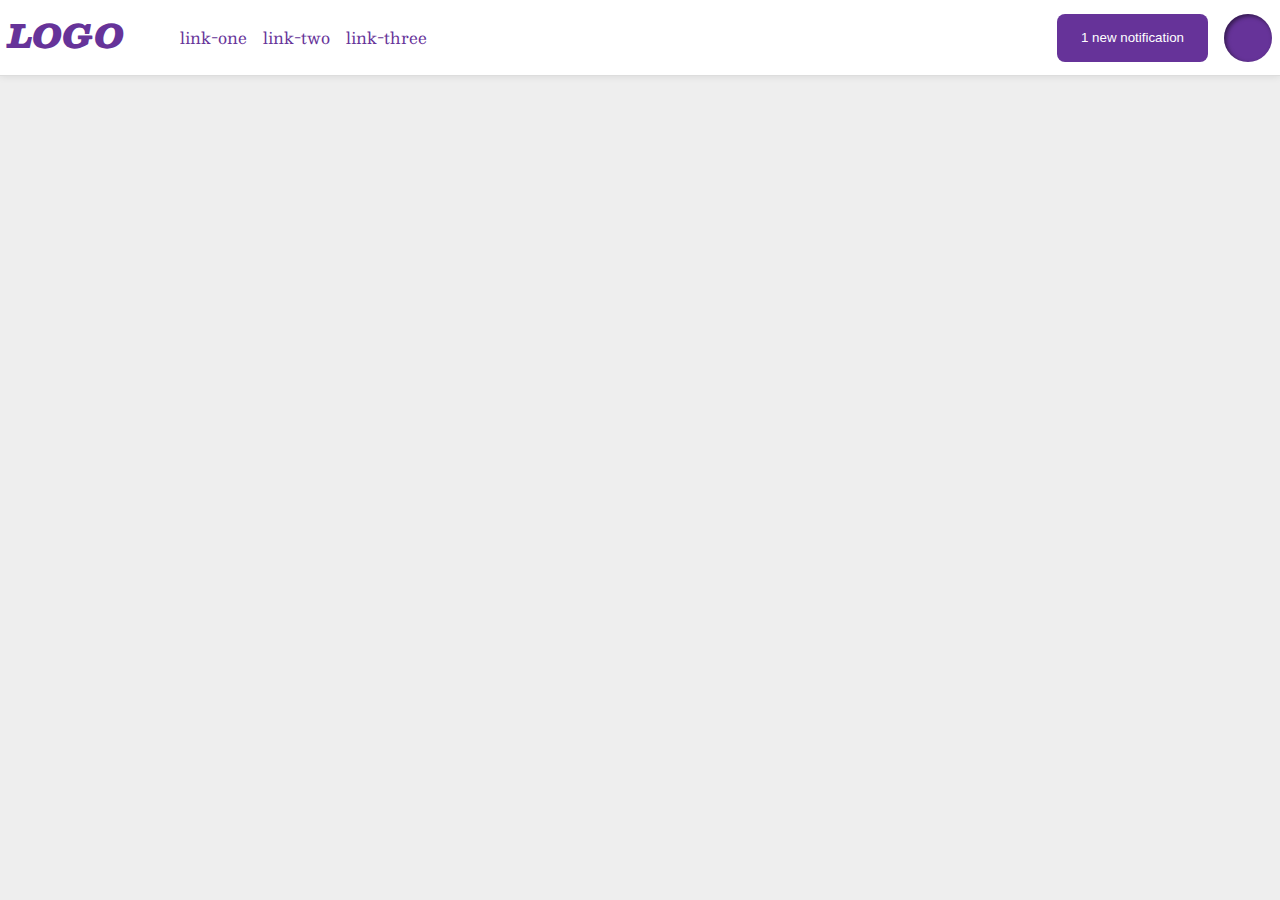
<file: flex/03-flex-header-2/index.html>
<!DOCTYPE html>
<html lang="en">
  <head>
    <meta charset="UTF-8">
    <meta http-equiv="X-UA-Compatible" content="IE=edge">
    <meta name="viewport" content="width=device-width, initial-scale=1.0">
    <title>Flex Header 2</title>
    <link rel="stylesheet" href="style.css">
  </head>
  <body>
    <div class="header">
      <div class="left-links">
      <div class="logo">
        LOGO
      </div>
      <ul class="links">
        <li><a href="google.com">link-one</a></li>
        <li><a href="google.com">link-two</a></li>
        <li><a href="google.com">link-three</a></li>
      </ul>
      </div>
      <div class="right-links">
      <button class="notifications">
        1 new notification
      </button>
      <div class="profile-image"></div>
      </div>
    </div>
  </body>
</html>
</file>
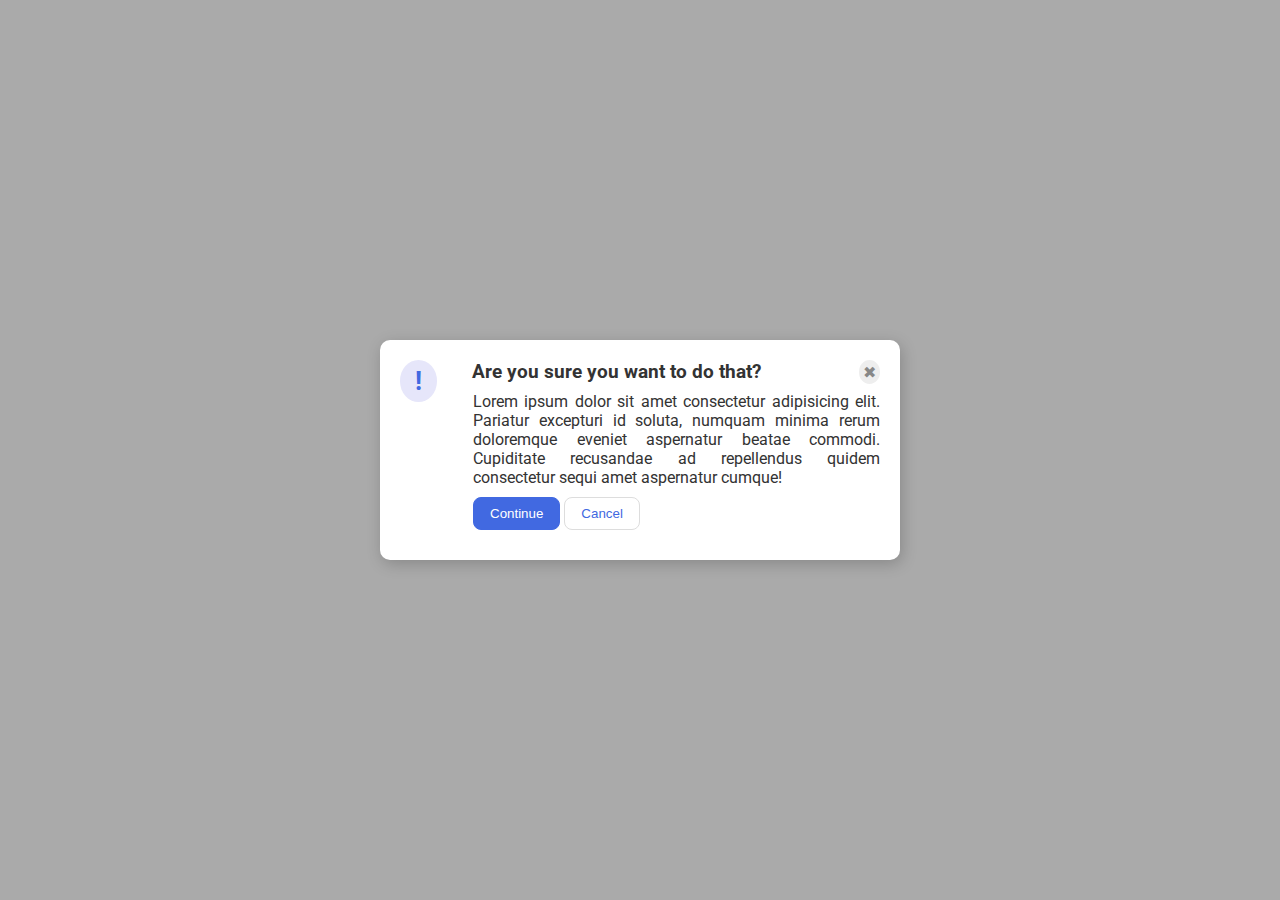
<file: flex/05-flex-modal/index.html>
<!DOCTYPE html>
<html lang="en">
  <head>
    <meta charset="UTF-8">
    <meta http-equiv="X-UA-Compatible" content="IE=edge">
    <meta name="viewport" content="width=device-width, initial-scale=1.0">
    <link rel="stylesheet" href="style.css">
    <title>Modal</title>
  </head>
  <body>
     
    <div class="modal">
      <div class="topline"> 
        <div class="icon">!</div>
        <div class="header">Are you sure you want to do that?</div>
        <div class="close-button">✖</div>
      </div>

      <div class="text">Lorem ipsum dolor sit amet consectetur adipisicing elit. Pariatur excepturi id soluta,
         numquam minima rerum doloremque eveniet aspernatur beatae commodi. Cupiditate recusandae ad 
         repellendus quidem consectetur sequi amet aspernatur cumque!</div>

      <div class="button">
      <button class="continue">Continue</button>
      <button class="cancel">Cancel</button>
    </div>
    </div>

  </body>

</html>
</file>
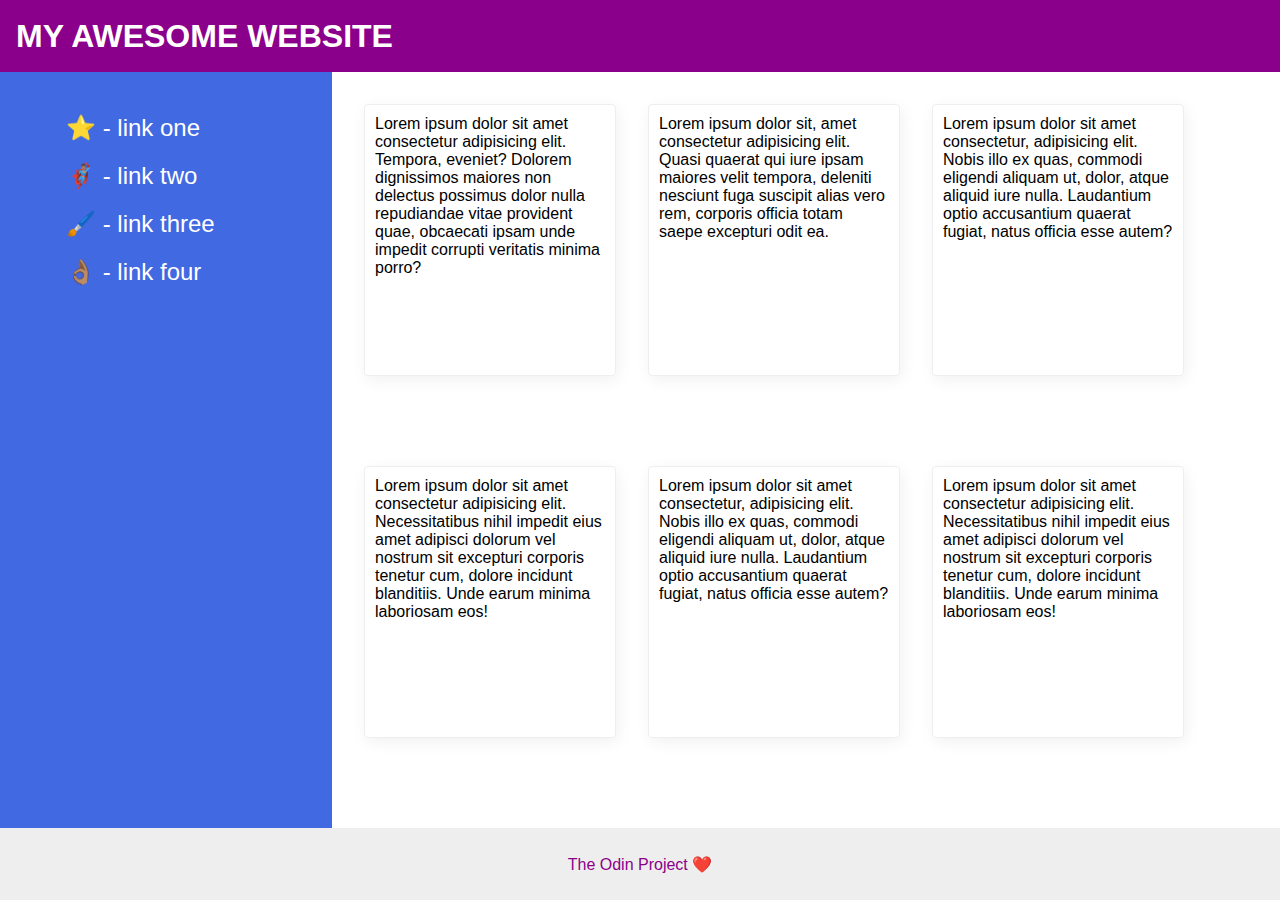
<file: flex/07-flex-layout-2/index.html>
<!DOCTYPE html>
<html lang="en">
  <head>
    <meta charset="UTF-8">
    <meta http-equiv="X-UA-Compatible" content="IE=edge">
    <meta name="viewport" content="width=device-width, initial-scale=1.0">
    <title>The Holy Grail</title>
    <link rel="stylesheet" href="style.css">
  </head>
  <body>
    <div class="page"> 

      <div class="header">
      MY AWESOME WEBSITE
      </div>


      <div class="main-page">
        
        <div class="sidebar">
         <ul>
            <li><a href="#">⭐ - link one</a></li>
            <li><a href="#">🦸🏽‍♂️ - link two</a></li>
            <li><a href="#">🖌️ - link three</a></li>
           <li><a href="#">👌🏽 - link four</a></li>
         </ul>
       </div>

        <div class="content">  
          <div class="card">Lorem ipsum dolor sit amet consectetur adipisicing elit. Tempora, eveniet? Dolorem dignissimos maiores non delectus possimus dolor nulla repudiandae vitae provident quae, obcaecati ipsam unde impedit corrupti veritatis minima porro?</div>
          <div class="card">Lorem ipsum dolor sit, amet consectetur adipisicing elit. Quasi quaerat qui iure ipsam maiores velit tempora, deleniti nesciunt fuga suscipit alias vero rem, corporis officia totam saepe excepturi odit ea.</div>
         <div class="card">Lorem ipsum dolor sit amet consectetur, adipisicing elit. Nobis illo ex quas, commodi eligendi aliquam ut, dolor, atque aliquid iure nulla. Laudantium optio accusantium quaerat fugiat, natus officia esse autem?</div>
         <div class="card">Lorem ipsum dolor sit amet consectetur adipisicing elit. Necessitatibus nihil impedit eius amet adipisci dolorum vel nostrum sit excepturi corporis tenetur cum, dolore incidunt blanditiis. Unde earum minima laboriosam eos!</div>
          <div class="card">Lorem ipsum dolor sit amet consectetur, adipisicing elit. Nobis illo ex quas, commodi eligendi aliquam ut, dolor, atque aliquid iure nulla. Laudantium optio accusantium quaerat fugiat, natus officia esse autem?</div>
          <div class="card">Lorem ipsum dolor sit amet consectetur adipisicing elit. Necessitatibus nihil impedit eius amet adipisci dolorum vel nostrum sit excepturi corporis tenetur cum, dolore incidunt blanditiis. Unde earum minima laboriosam eos!</div>
        </div>

       </div> 
   

       <div class="footer">
        The Odin Project ❤️
      </div>

    </div>    
  </body>
</html>
</file>
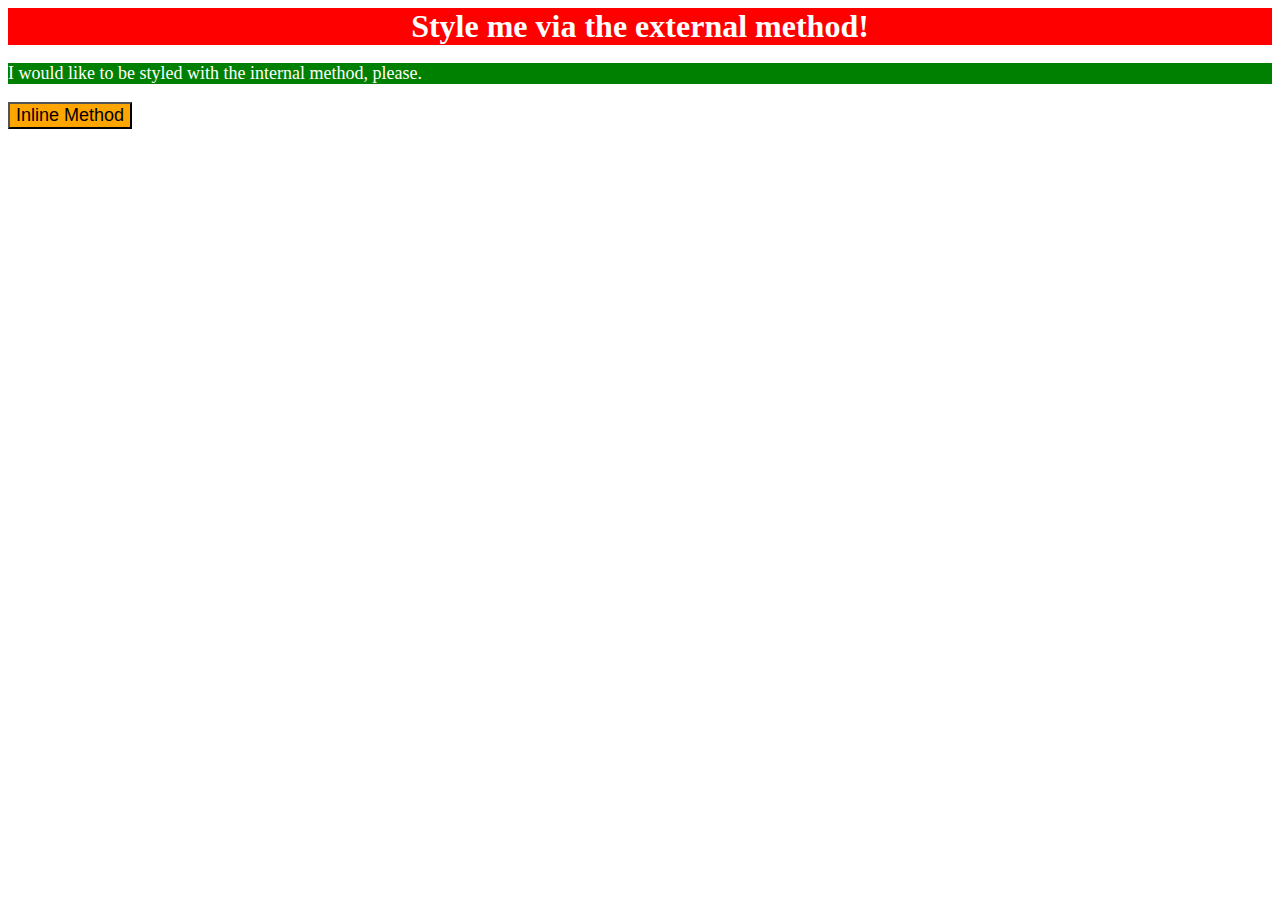
<file: foundations/01-css-methods/index.html>
<!DOCTYPE html>

<html lang="en">

  <head>
    <meta charset="UTF-8">
    <meta http-equiv="X-UA-Compatible" content="IE=edge">
    <meta name="viewport" content="width=device-width, initial-scale=1.0">
    <title>Methods for Adding CSS</title>
    <link rel="stylesheet" href="./style.css">
    <style>
      p {
      background-color: green;
      color: white;
      font-size: 18px;  
      }
    </style> 
  </head>

  <body>
    <div>Style me via the external method!</div>
    <p>I would like to be styled with the internal method, please.</p>
    <button style="background-color: orange; font-size: 18px;">Inline Method</button>
  </body>
  
</html>
</file>
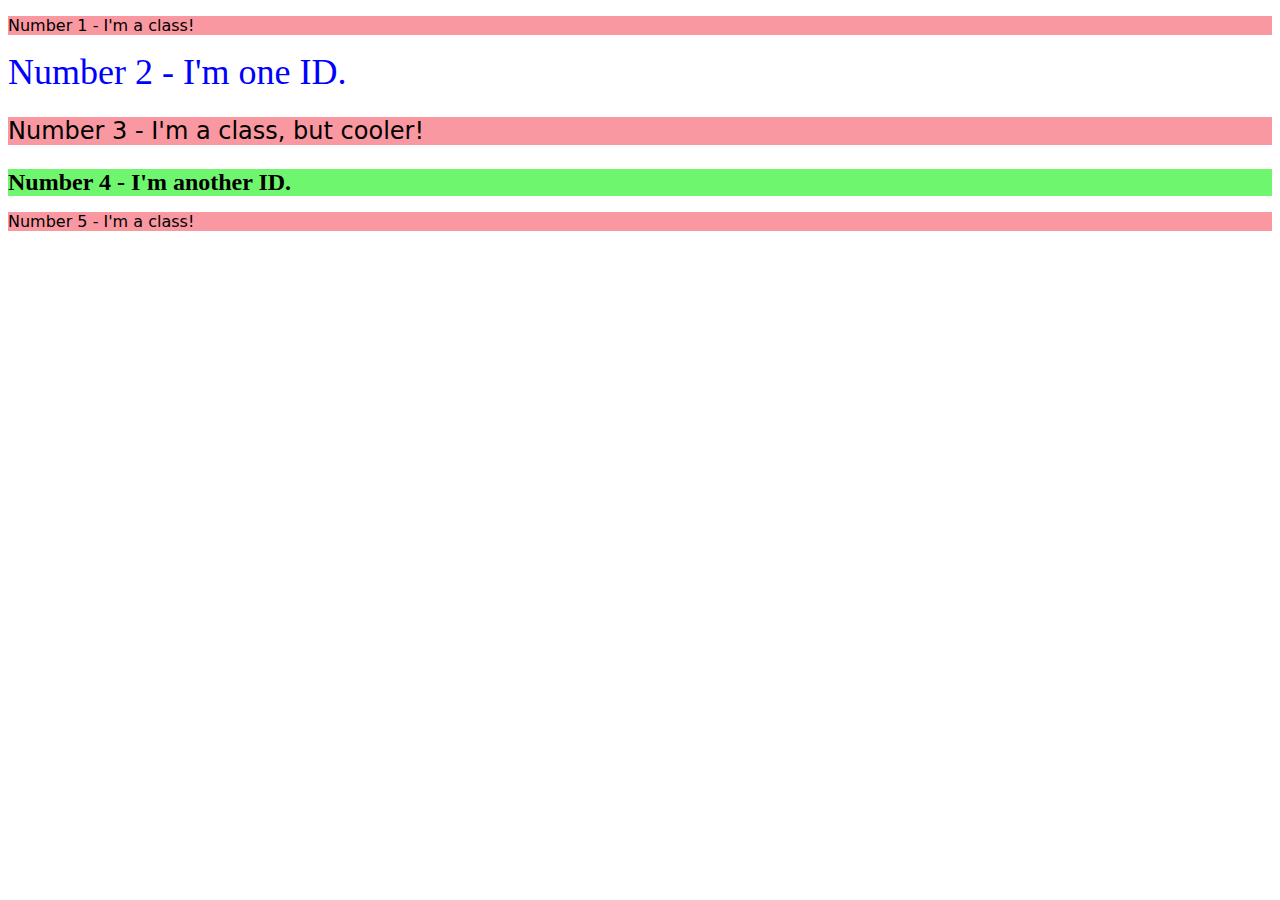
<file: foundations/02-class-id-selectors/index.html>
<!DOCTYPE html>
<html lang="en">
  <head>
    <meta charset="UTF-8">
    <meta http-equiv="X-UA-Compatible" content="IE=edge">
    <meta name="viewport" content="width=device-width, initial-scale=1.0">
    <title>Class and ID Selectors</title>
    <link rel="stylesheet" href="style.css">
  </head>
  <body>
    <p class="same">Number 1 - I'm a class!</p>
    <div id="different">Number 2 - I'm one ID.</div>
    <p class="same unique">Number 3 - I'm a class, but cooler!</p>
    <div id="strange">Number 4 - I'm another ID.</div>
    <p class="same">Number 5 - I'm a class!</p>
  </body>
</html>
</file>
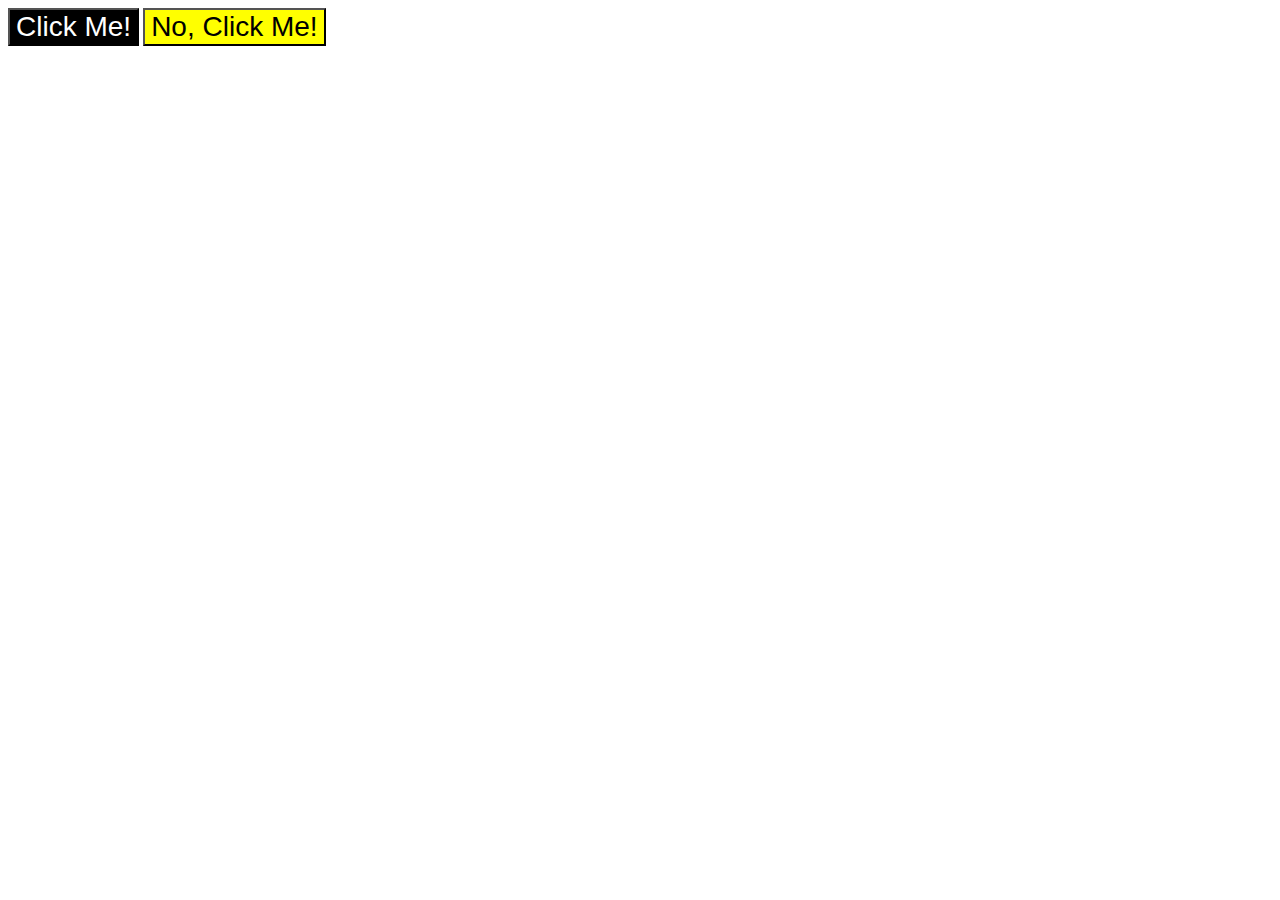
<file: foundations/03-grouping-selectors/index.html>
<!DOCTYPE html>
<html lang="en">
  <head>
    <meta charset="UTF-8">
    <meta http-equiv="X-UA-Compatible" content="IE=edge">
    <meta name="viewport" content="width=device-width, initial-scale=1.0">
    <title>Grouping Selectors</title>
    <link rel="stylesheet" href="style.css">
  </head>
  <body>
    <button class="primero">Click Me!</button>
    <button class="segundo">No, Click Me!</button>
  </body>
</html>
</file>
<file: flex/03-flex-header-2/style.css>
/* this is some magical font-importing.  
you'll learn about it later. */
@import url('https://fonts.googleapis.com/css2?family=Besley:ital,wght@0,400;1,900&display=swap');

body {
  margin: 0;
  background: #eee;
  font-family: Besley, serif;
}

.header {
  background: white;
  border-bottom: 1px solid #ddd;
  box-shadow: 0 0 8px rgba(0,0,0,.1);
}

.profile-image {
  background: rebeccapurple;
  box-shadow: inset 2px 2px 4px rgba(0,0,0,.5);
  border-radius: 50%;
  width: 48px;
  height:  48px;
}

.logo {
  color: rebeccapurple;
  font-size: 32px;
  font-weight: 900;
  font-style: italic;
}

button {
  border: none;
  border-radius: 8px;
  background: rebeccapurple;
  color: white;
  padding: 8px 24px;
}

a {
  /* this removes the line under our links */
  text-decoration: none;
  color: rebeccapurple;
}

ul {
  list-style-type: none;
}

/* Solution */

.header {
  display: flex;
  justify-content: space-between;
  align-items: center;
  padding: 8px 8px;
}

.right-links {
display: flex;
gap: 16px;
}

.left-links {
display: flex;
gap: 16px;
}

.links {
display:flex;
  gap: 16px;
}
</file>
<file: flex/05-flex-modal/style.css>
@import url('https://fonts.googleapis.com/css2?family=Roboto:wght@400;700&display=swap');

html, body {
  height: 100%;
}

body {
  font-family: Roboto, sans-serif;
  margin: 0;
  background: #aaa;
  color: #333;
  /* I'll give you this one for free lol */
  display: flex;
  align-items: center;
  justify-content: center;
}

.modal {
  background: white;
  width: 480px;
  border-radius: 10px;
  box-shadow: 2px 4px 16px rgba(0,0,0,.2);
  padding: 20px;
}

.icon {
  color: royalblue;
  font-size: 26px;
  font-weight: 700;
  background: lavender;
  width: 42px;
  height: 42px;
  border-radius: 50%;
  display: flex;
  align-items: center;
  justify-content: center;
}

.close-button {
  background: #eee;
  border-radius: 50%;
  color: #888;
  font-weight: 400;
  font-size: 16px;
  height: 24px;
  width: 24px;
  display: flex;
  align-items: center;
  justify-content: center;
}

button {
  padding: 8px 16px;
  border-radius: 8px;
}

button.continue {
  background: royalblue;
  border: 1px solid royalblue;
  color: white;
}

button.cancel {
  background: white;
  border: 1px solid #ddd;
  color: royalblue;
}

/* solution */



.topline {

  display: flex;
  justify-content: flex-start;
  column-gap: 30px;
  margin-bottom: -10px;
}

.button {
  margin: 10px 10px;
}

.header{
  font-weight: bold;
  font-size: larger;
  width: 400px;
  margin-left: 5px 
}

.text {
  text-align: justify;
  margin-left: 73px;
}

.continue {
  margin-left: 63px;
}
</file>
<file: flex/07-flex-layout-2/style.css>
body {
  font-family: -apple-system, BlinkMacSystemFont, 'Segoe UI', Roboto, Oxygen, Ubuntu, Cantarell, 'Open Sans', 'Helvetica Neue', sans-serif;
  margin: 0;
  min-height: 100vh;
}

.header {
  height: 72px;
  background: darkmagenta;
  color: white;
}

.footer {
  height: 72px;
  background: #eee;
  color: darkmagenta;
}

.sidebar {
  width: 300px;
  background: royalblue;
}

.card {
  border: 1px solid #eee;
  box-shadow: 2px 4px 16px rgba(0,0,0,.06);
  border-radius: 4px;
}

/* Solution */

.page {
  display: flex;
  flex-direction: column;
  height: 100vh;
}

.main-page{
display:flex;
flex: auto;
}

.content {
  display: flex;
  flex-wrap: wrap;
  gap: 32px;
  justify-content: flex-start;
  padding: 32px;
}

.card {
  height: 250px;
  width:  230px;
  padding: 10px;
}


.sidebar {
  display: flex;
  flex-shrink: 0;
  padding: 16px;
}

.sidebar ul {
  list-style-type: none;
}

.sidebar ul li {
  padding: 10px;
}

.sidebar ul a {
  text-decoration: none;
  color: white;
  font-size: 24px;
}

.header {
  display: flex;
  align-items: center;
  font-weight: 900;
  font-size:32px;
  padding: 0 16px
}

.footer {
  display: flex;
  justify-content: center;
  align-items: center;
}
</file>
<file: foundations/01-css-methods/style.css>
div { 
background-color: red;
color: white;
font-size: 32px;
text-align: center;
font-weight: bold;
}
</file>
<file: foundations/02-class-id-selectors/style.css>
.same {
background-color: rgba(246, 84, 100,0.6);
font-family: Verdana, DejaVu Sans, sans-serif;
}

#different {
color: #0000ff;
font-size: 36px;
}

.same.unique {
font-size: 24px;
}

#strange {
background-color: hsl(120, 90%, 70%);
font-size: 24px;
font-weight: bold;
}
</file>
<file: foundations/03-grouping-selectors/style.css>
.primero,
.segundo {
font-size: 28px;
font-family: Helvetica, "Times New Roman", sans-serif;
}

.primero {
background-color: hsl(0, 0%, 0%);
color: hsl(0, 0%, 100%);
}

.segundo {
background-color: rgb(255, 255, 00);
}
</file>
